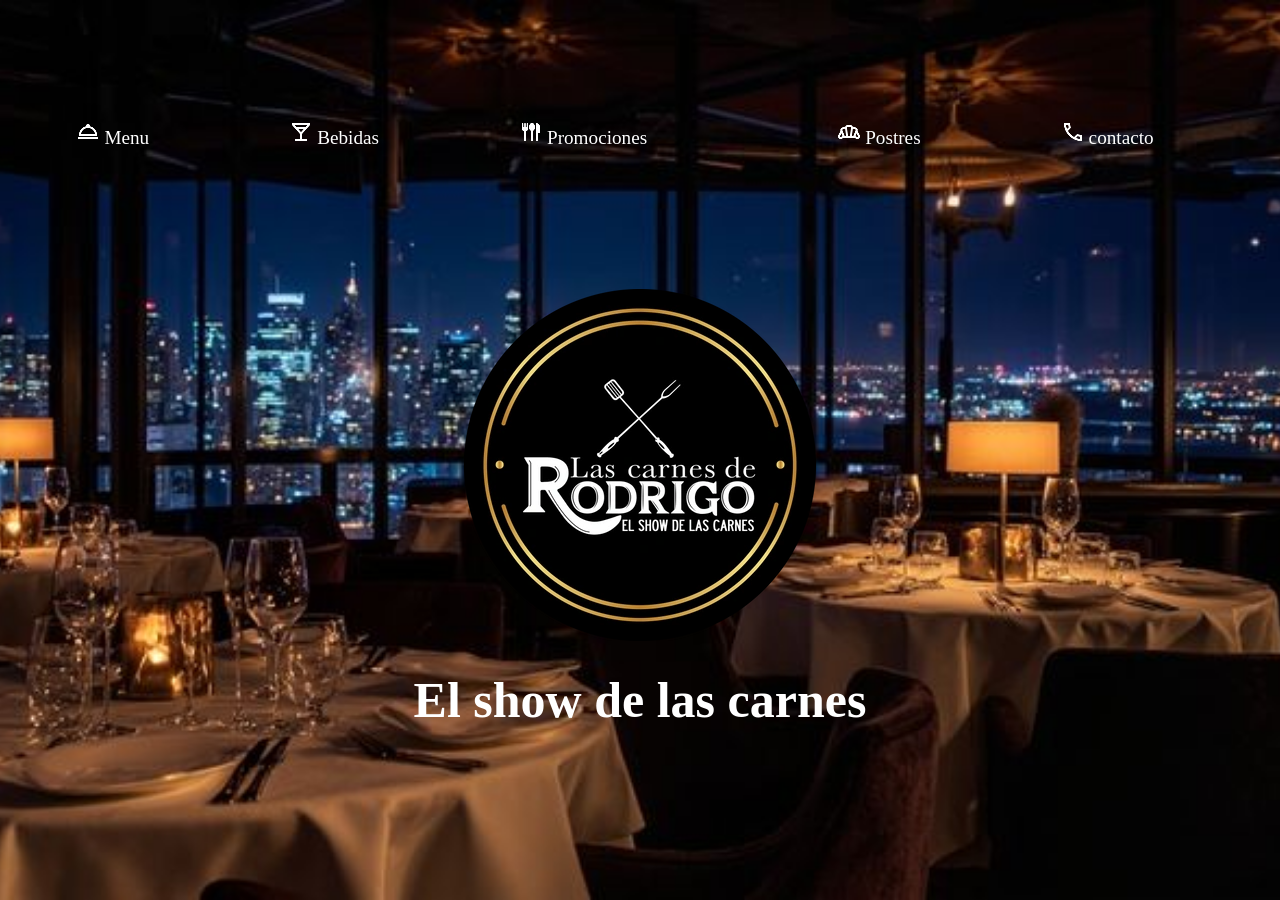
<file: index.html>
<!DOCTYPE html>
<html lang="en">

<head>
    <meta charset="UTF-8">
    <meta name="viewport" content="width=device-width, initial-scale=1.0">
    <link rel="stylesheet" href="css/estilos.css">
    <title>Document</title>
</head>

<body>
    <!-- barra nav -->
    <div class="contenedor">
        <nav class="contenedor2">
            <ul class="nav1 nav2">
                <li>
                    <img src="icon/menu2.png" alt="">
                    <a href="platillos.html">Menu</a>
                </li>
                <li>
                    <img src="icon/bebidas2.png" alt="">
                    <a href="bebidas.html">Bebidas</a>
                </li>
                <li>
                    <img src="icon/promociones2.png" alt="">
                    <a href="promociones.html">Promociones</a>
                </li>
                <div class="nav1 nav2">
                    <li>
                        <img src="icon/postres2.png" alt="">
                        <a href="postres.html"> Postres</a>
                    </li>
                    <li>
                        <img src="icon/contacto2.png" alt="">
                        <a href="contacto.html"> contacto</a>
                    </li>
                </div>
            </ul>

        </nav>
        <!-- imagen del logo -->
        <div class="conteedor-img">
            <img src="img/carne.webp" alt="">
        </div>

        <!-- titulo -->
        <div class="titulo">
            <h1>El show de las carnes</h1>
        </div>
    </div>

</body>

</html>
</file>
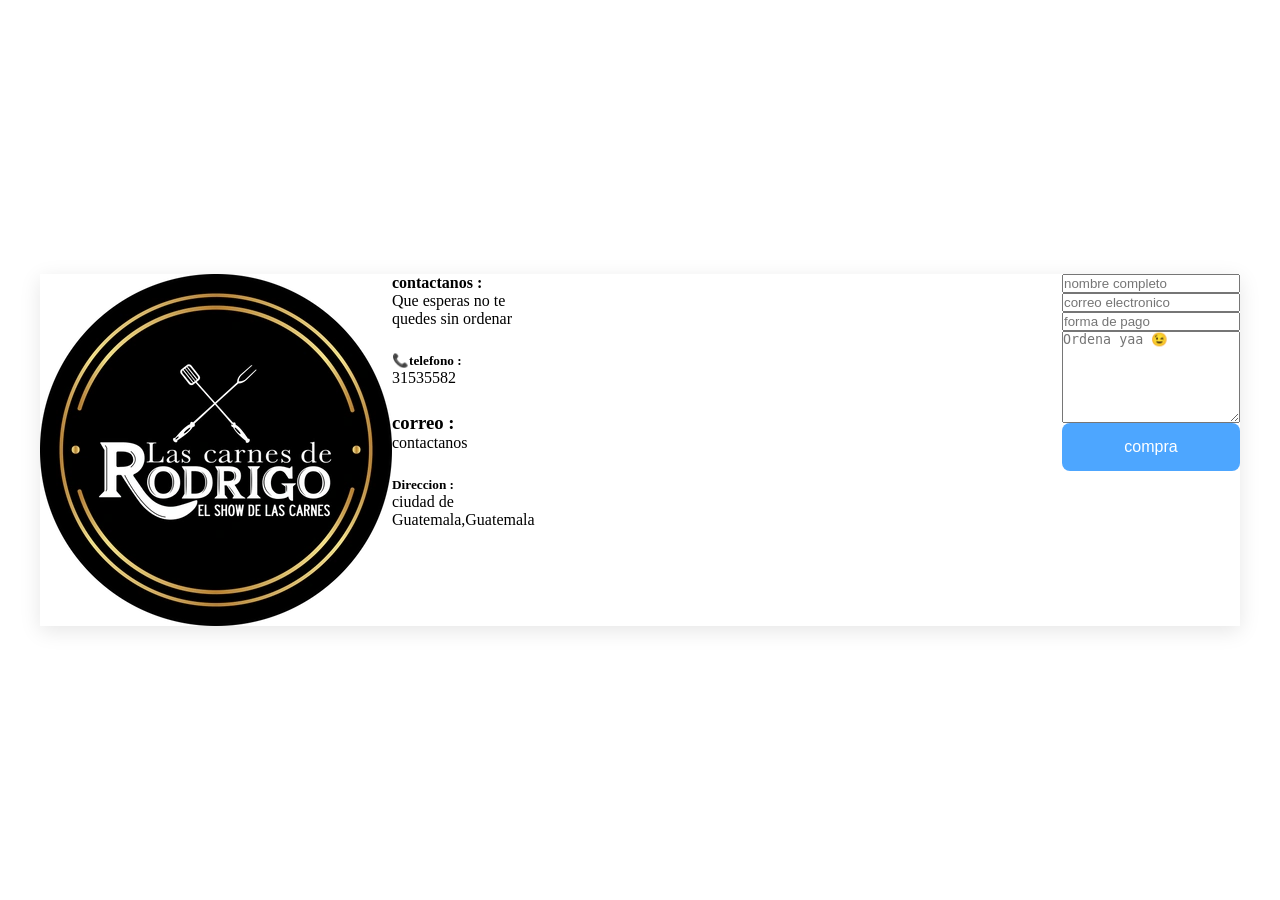
<file: contacto.html>
<!DOCTYPE html>
<html lang="en">
<head>
    <meta charset="UTF-8">
    <meta name="viewport" content="width=device-width, initial-scale=1.0">
     <link rel="stylesheet" href="css/contacto.css">
    <title>Document</title>
</head>
<body>


<section class="contacto">
    <div class="contenedor">
         <img src="/img/carne.webp" alt="">
    <div class="info-contactos">
           <h4>contactanos :</h4>
           <p> Que esperas no te quedes sin ordenar</p> 
             
              <div class="datos">
                 <h5>📞telefono :</h5>
                   <p>31535582</p>
                     </div>


                <div class="datos">
                    <h3>correo :</h3>
                      <p>contactanos</p>
                     </div>


                     <div class="datos">
                          <h5>Direccion :</h5>
                          <p>ciudad de Guatemala,Guatemala</p>
                             </div>
                        </div>

                     <div class="formulario"></div>
                       <form>
                        <input type="text"  placeholder="nombre completo"  required>
                        <input type="text"  placeholder="correo electronico" required>
                        <input type="text"  placeholder="forma de pago"  required>
                          <textarea rows="6" placeholder="Ordena yaa 😉" required></textarea>

                          <button>compra</button>
                        </form>
                     </div>

                </div>

                </section>

</body>
</html>
</file>
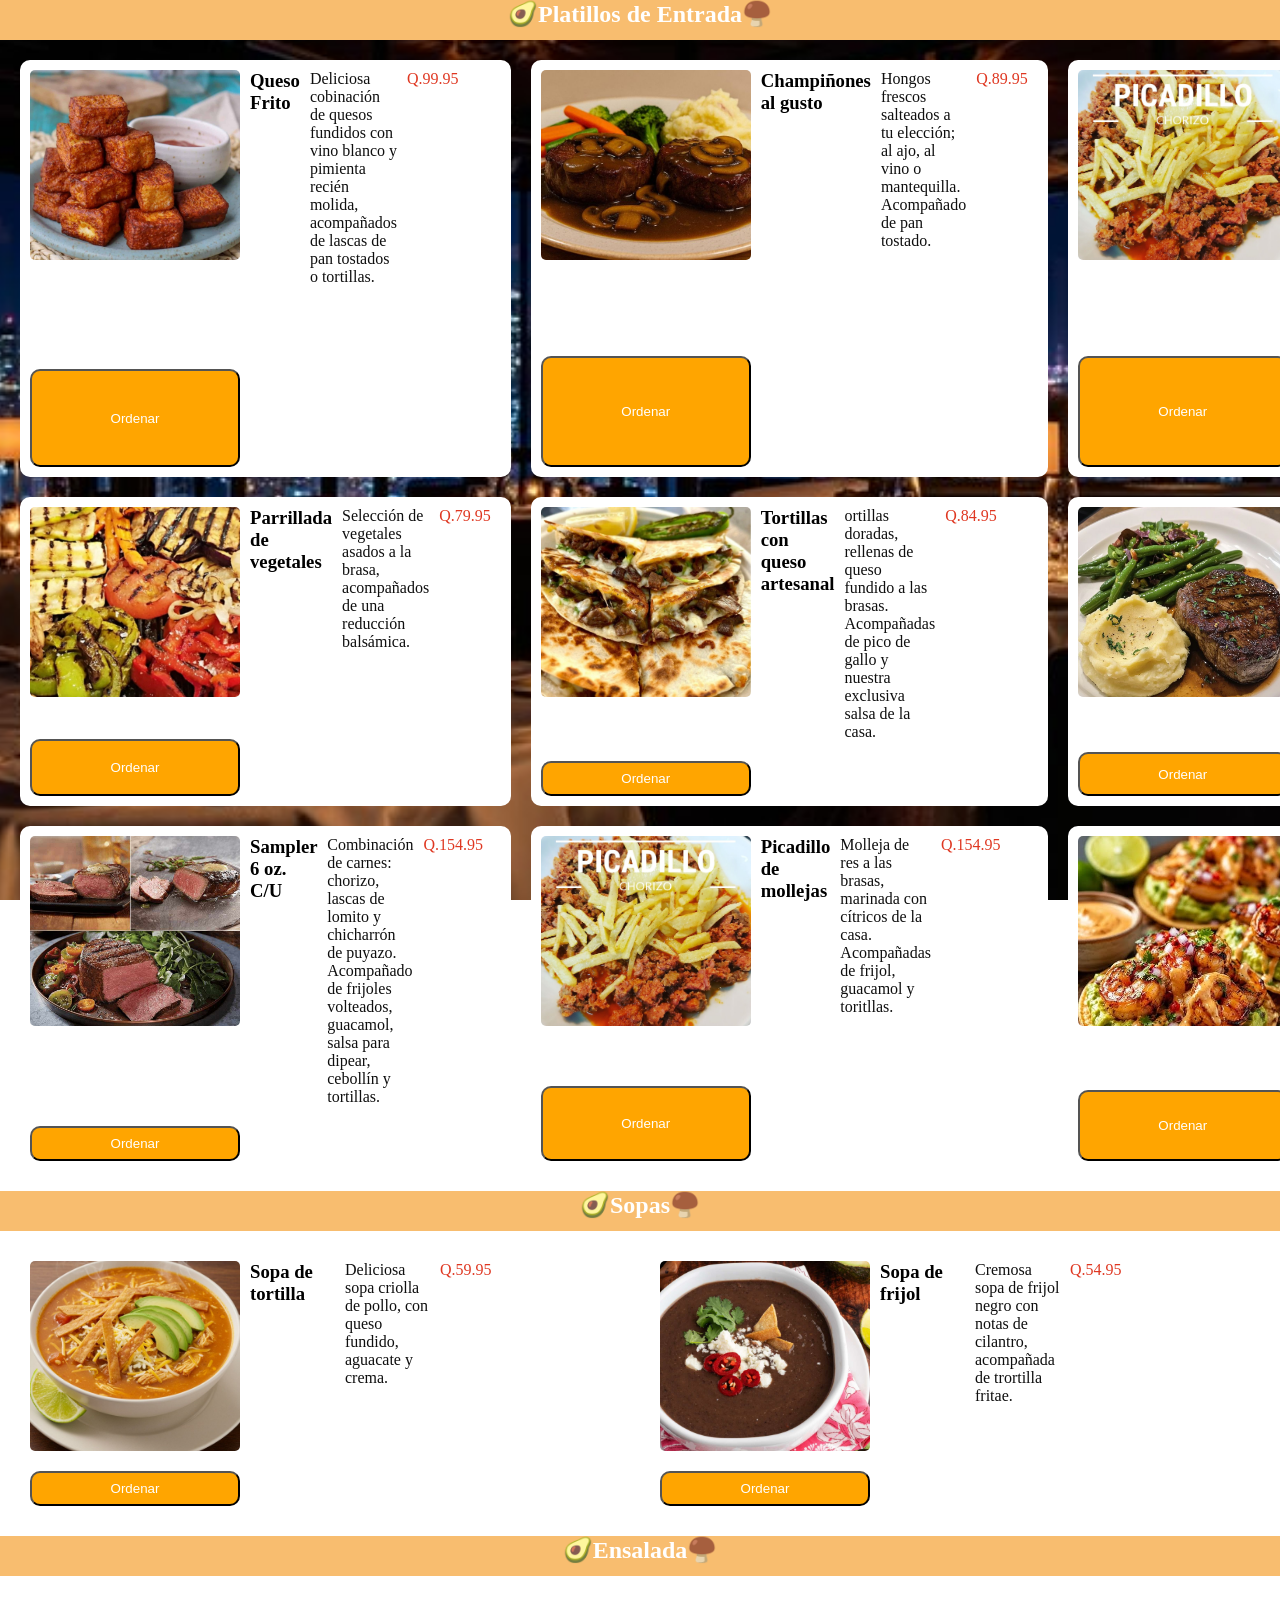
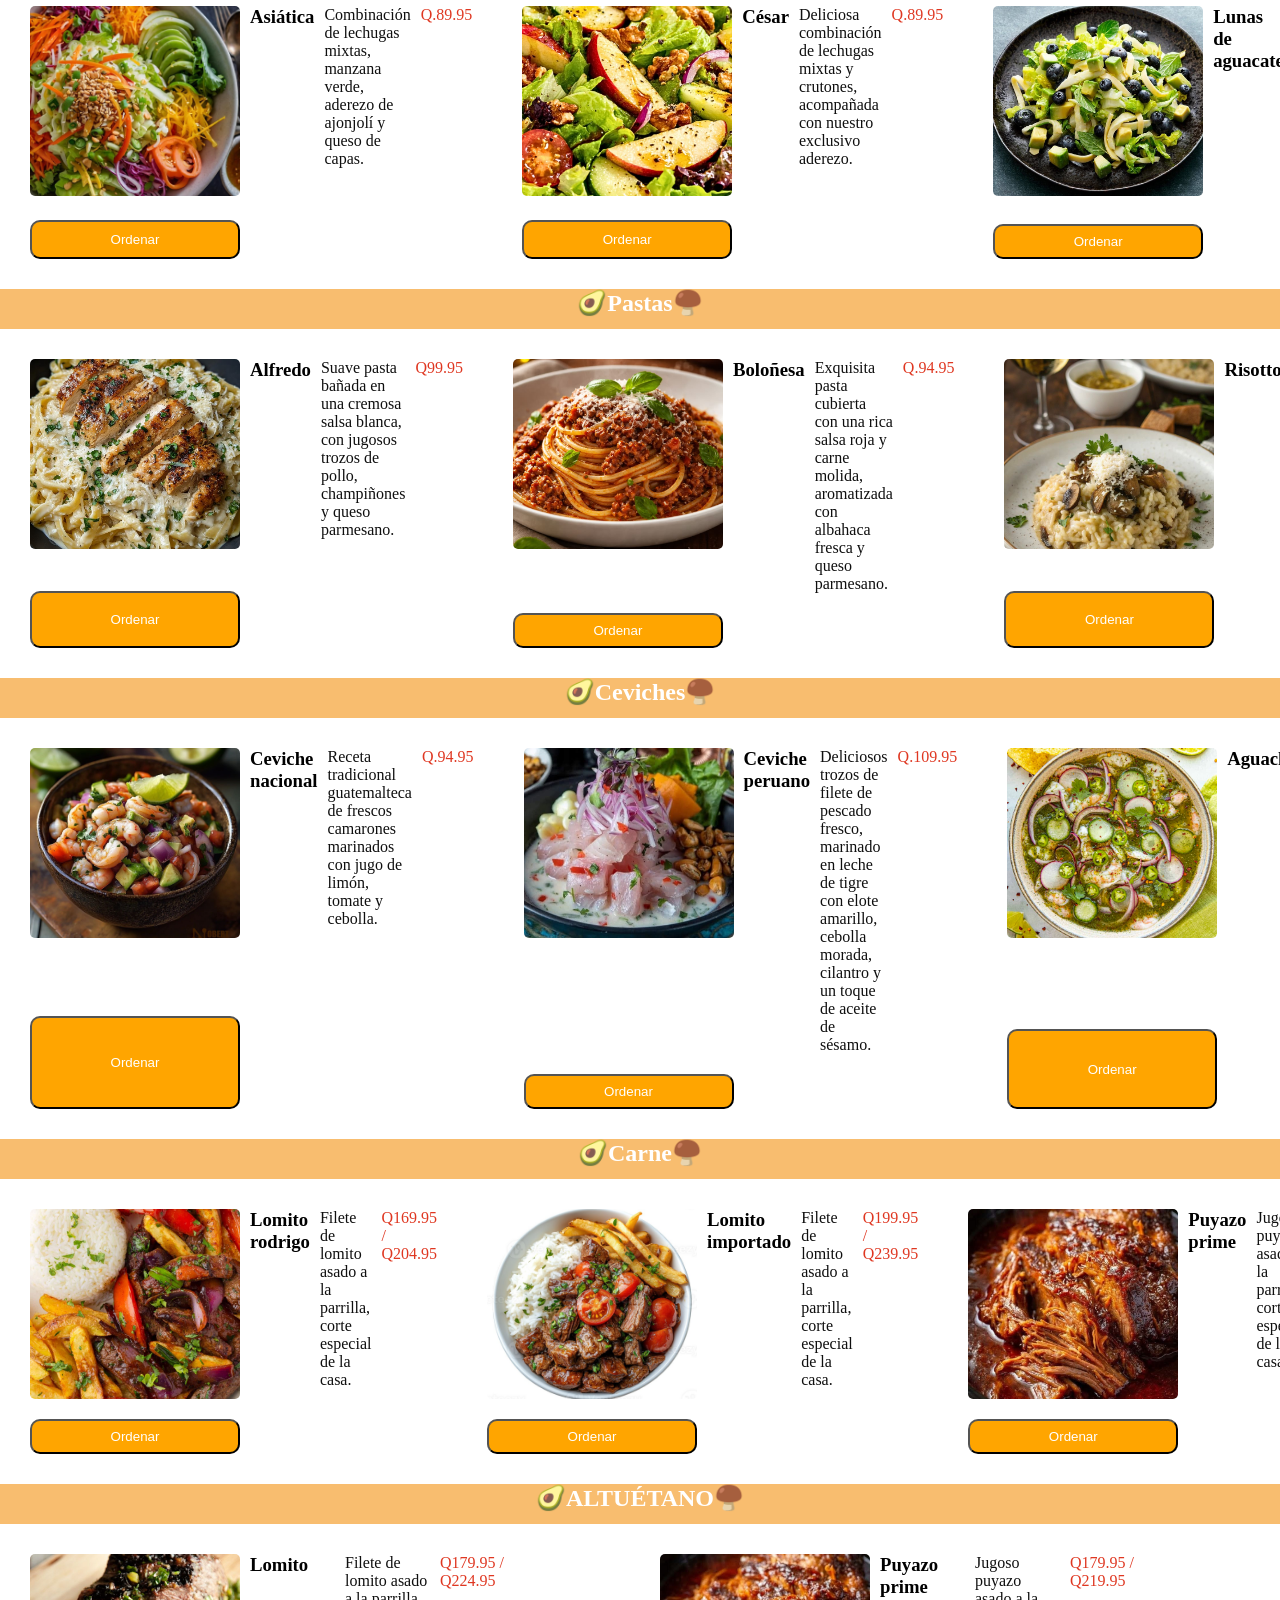
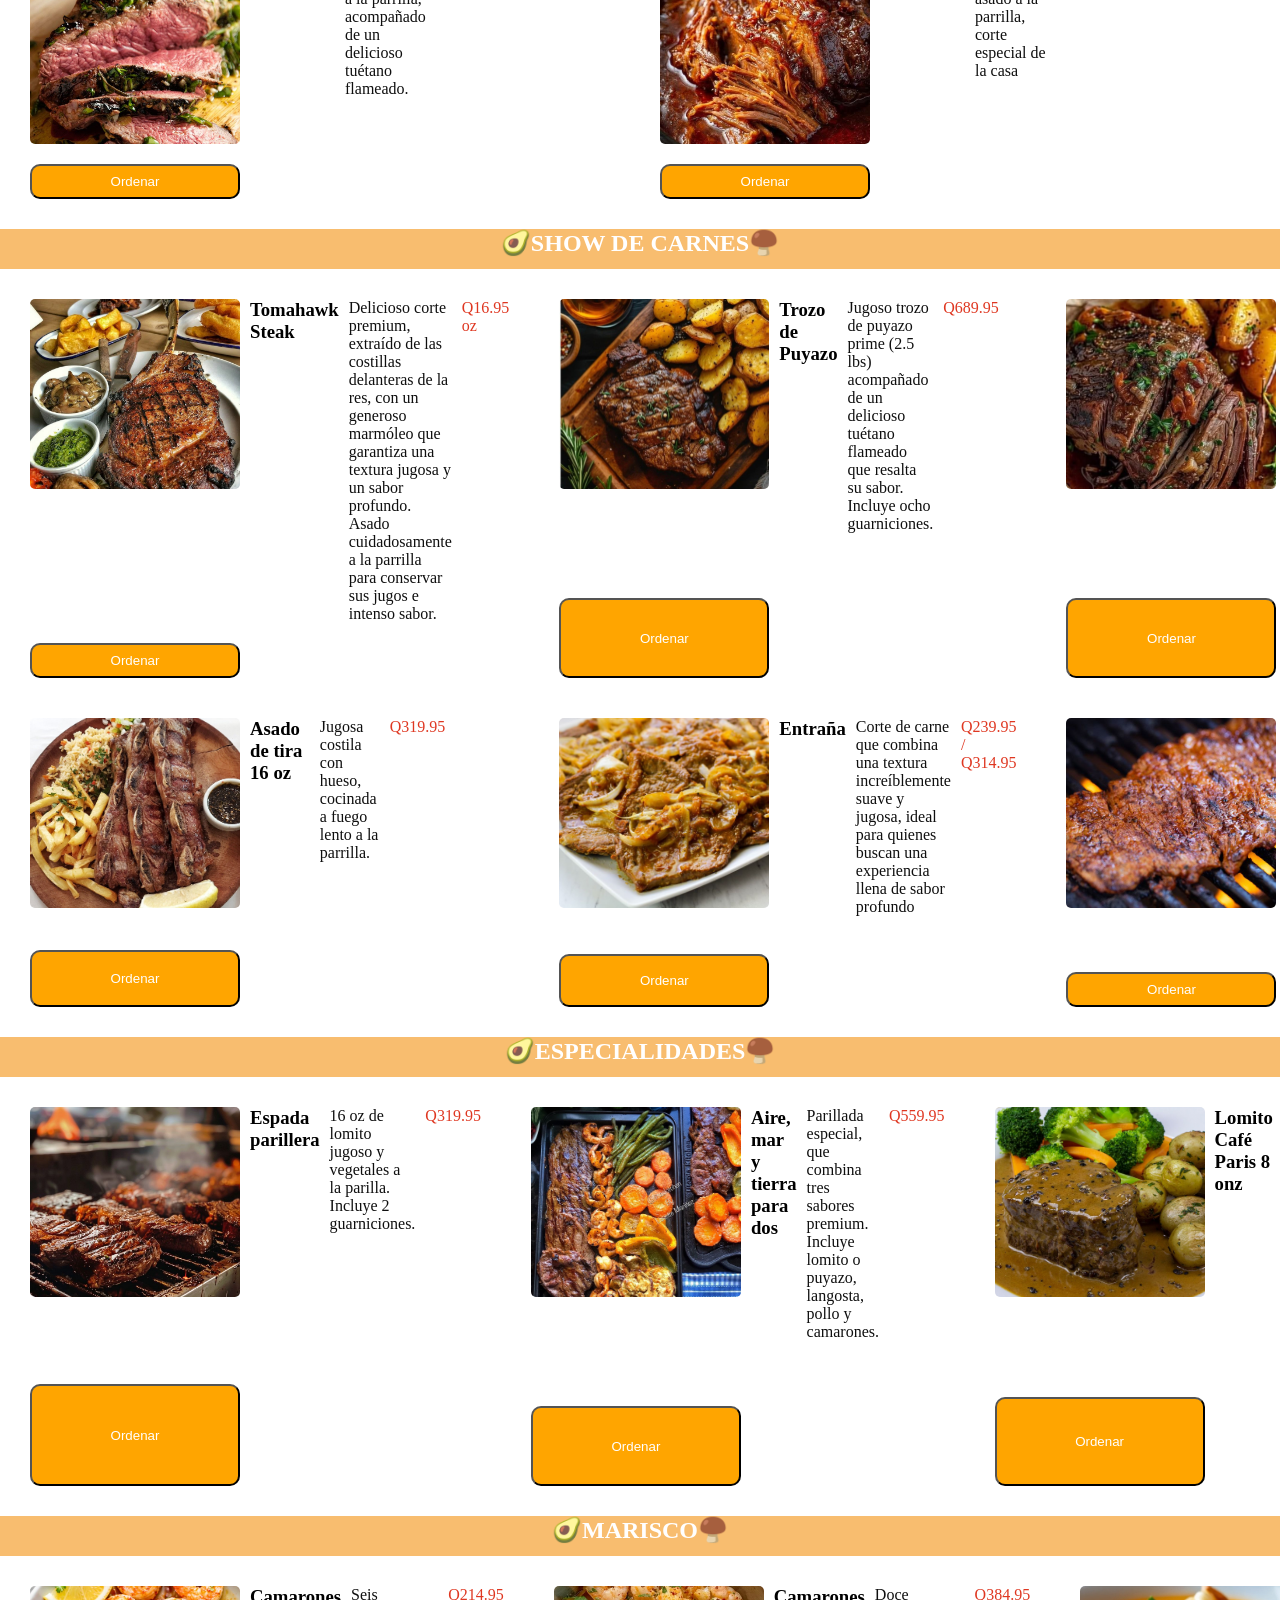
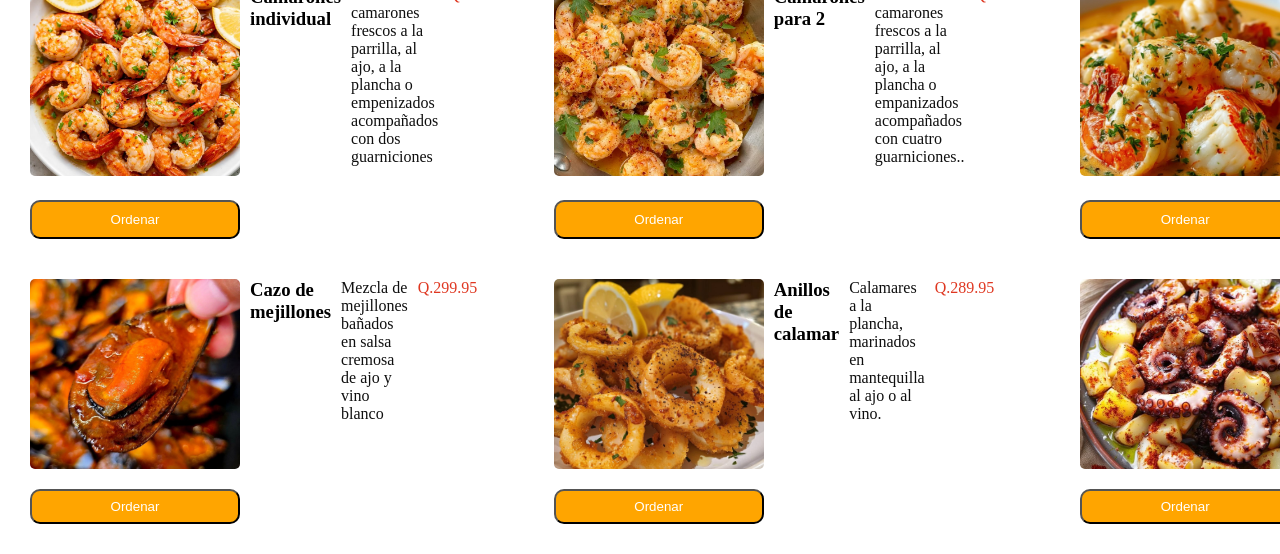
<file: platillos.html>
<!DOCTYPE html>
<html lang="en">
<head>
    <meta charset="UTF-8">
    <meta name="viewport" content="width=device-width, initial-scale=1.0">
    <link rel="stylesheet" href="css/estilos.css">
    <link rel="stylesheet" href="css/platillos.css">
    <title>Document</title>
</head>
<body>
    <h2>🥑Platillos de Entrada🍄‍🟫</h2>
    <div class="Contenedor">
        <div class="Tarjeta">
            <img src="img/Platillos/queso frito.jpg" alt="">
             <h3>Queso Frito</h3>
             <p>Deliciosa cobinación de quesos fundidos con vino blanco y pimienta recién molida, 
                acompañados de lascas de pan tostados o tortillas.</p>
              <span>Q.99.95</span>
              <br>
              <button>Ordenar</button>
         </div>
         <div class="Tarjeta">
            <img src="img/Platillos/champiñones.jpg" alt="">
             <h3>Champiñones al gusto</h3>
             <p>Hongos frescos salteados a tu elección; al ajo, al vino o mantequilla.
                Acompañado de pan tostado.</p>
              <span>Q.89.95</span>
              <br>
              <button>Ordenar</button>
         </div>
         <div class="Tarjeta">
            <img src="img/Platillos/picadillo .jpg" alt="">
             <h3>Picadillo de chorizo</h3>
             <p>Trozos de chorizo artesanal, asados a las brasas. Acompañados de frijol, guacamol y tortillas.</p>
              <span>Q.99.95</span>
              <br>
              <button>Ordenar</button>
         </div>
         <div class="Tarjeta">
            <img src="img/Platillos/lomito.jpg" alt="">
             <h3>Carpaccio de lomito</h3>
             <p>Lascas de lomito, cebolla morada, aros de puerro, alcaparras y frescos champiñones, aderezados con aceite de oliva extra virgen,
                 fresco jugo de limón y queso parmesano. Acompañado de pan tostado.</p>
              <span>Q.104.95</span>
              <br>
              <button>Ordenar</button>
         </div>
         <div class="Tarjeta">
            <img src="img/Platillos/aparrillada.jpg" alt="">
             <h3>Parrillada de vegetales</h3>
             <p>Selección de vegetales asados a la brasa, acompañados de una reducción balsámica.</p>
             <span>Q.79.95</span>
             <br>
              <button>Ordenar</button>
         </div>
         <div class="Tarjeta">
            <img src="img/Platillos/tortilla.jpg" alt="">
             <h3>Tortillas con queso artesanal</h3>
             <p>ortillas doradas, rellenas de queso fundido a las brasas. Acompañadas de pico de gallo y nuestra exclusiva salsa de la casa.</p>
              <span>Q.84.95</span>
              <br>
              <button>Ordenar</button>
         </div>
         <div class="Tarjeta">
            <img src="img/Platillos/tuatenos.jpg" alt="">
             <h3>Tuétanos de res</h3>
             <p>Nuestro platillo emblemático que resalta la intensidad y el sabor de la médula ósea de res. Servido con un show de fuego en tu mesa.</p>
              <span>Q109.95</span>
              <br>
              <button>Ordenar</button>
         </div>
        
         <div class="Tarjeta">
            <img src="img/Platillos/guacamol.jpg" alt="">
             <h3>Chicharrones de puyazo</h3>
             <p>Crujientes trozos de puyazo prime. Acompañados de frijoles volteados, guacamol, cebollín y tortillas.</p>
              <span>Q.104.95</span>
              <br>
              <button>Ordenar</button>
         </div>
         <div class="Tarjeta">
            <img src="img/Platillos/Sampler .jpg" alt="">
             <h3>Sampler 6 oz. C/U</h3>
             <p>Combinación de carnes: chorizo, lascas de lomito y chicharrón de puyazo. Acompañado de frijoles volteados, guacamol, salsa para dipear, cebollín y tortillas.</p>
              <span>Q.154.95</span>
              <br>
              <button>Ordenar</button>
         </div>
         <div class="Tarjeta">
            <img src="img/Platillos/picadillo .jpg" alt="">
             <h3>Picadillo de mollejas</h3>
             <p>Molleja de res a las brasas, marinada con cítricos de la casa. Acompañadas de frijol, guacamol y toritllas.</p>
              <span>Q.154.95</span>
              <br>
              <button>Ordenar</button>
         </div>
         <div class="Tarjeta">
            <img src="img/Platillos/tostadas.jpg" alt="">
             <h3>Tostadas de camarón</h3>
             <p>Camarones al limón con cebolla morada, montados sobre una tortilla de máiz untada con guacamol.</p>
             <span>Q.89.95</span>
             <br>
              <button>Ordenar</button>
         </div>
    </div>
    <h2>🥑Sopas🍄‍🟫</h2>
    <div class="Contenedor-sopa">
        <div class="Tarjeta">
            <img src="img/Platillos/sopa de tortillaa.jpg" alt="">
             <h3>Sopa de tortilla</h3>
             <p>Deliciosa sopa criolla de pollo, con queso fundido, aguacate y crema.</p>
             <span>Q.59.95</span>
             <br>
              <button>Ordenar</button>
         </div>
         <div class="Tarjeta">
            <img src="img/Platillos/sopa de frijol.jpg" alt="">
             <h3>Sopa de frijol</h3>
             <p>Cremosa sopa de frijol negro con notas de cilantro, acompañada de trortilla fritae.</p>
             <span>Q.54.95</span>
             <br>
              <button>Ordenar</button>
         </div>
         </div>
         <h2>🥑Ensalada🍄‍🟫</h2>
    <div class="Contenedor-Ensalada">
         <div class="Tarjeta">
            <img src="img/Platillos/Asiáticajpg.jpg" alt="">
             <h3>Asiática</h3>
             <p>Combinación de lechugas mixtas, manzana verde, aderezo de ajonjolí y queso de capas.</p>
             <span>Q.89.95</span>
             <br>
              <button>Ordenar</button>
         </div>
         <div class="Tarjeta">
            <img src="img/Platillos/cesar.jpg" alt="">
             <h3>César</h3>
             <p>Deliciosa combinación de lechugas mixtas y crutones, acompañada con nuestro exclusivo aderezo.</p>
             <span>Q.89.95</span>
             <br>
              <button>Ordenar</button>
         </div>
         <div class="Tarjeta">
            <img src="img/Platillos/aguacate.jpg" alt="">
             <h3>Lunas de aguacate</h3>
             <p>Lunas de aguacate con cebolla en juilana y lechuga. Aderezo a tu elección.</p>
             <span>Q.89.95</span>
             <br>
              <button>Ordenar</button>
         </div>
    </div>
    <h2>🥑Pastas🍄‍🟫</h2>
    <div class="Contenedor-Pastas">
        <div class="Tarjeta">
            <img src="img/Platillos/Alfredo.jpg" alt="">
             <h3>Alfredo</h3>
             <p>Suave pasta bañada en una cremosa salsa blanca, con jugosos trozos de pollo, champiñones y queso parmesano.</p>
             <span>Q99.95</span>
             <br>
              <button>Ordenar</button>
         </div>
         <div class="Tarjeta">
            <img src="img/Platillos/Boloñesa.jpg" alt="">
             <h3>Boloñesa</h3>
             <p>Exquisita pasta cubierta con una rica salsa roja y carne molida, aromatizada con albahaca fresca y queso parmesano.</p>
             <span>Q.94.95</span>
             <br>
              <button>Ordenar</button>
         </div>
             <div class="Tarjeta">
            <img src="img/Platillos/Risotto.jpg" alt="">
             <h3>Risotto</h3>
             <p>Cremoso de textura sedosa, acompañado de delicadas lascas de lomito o puyazo.</p>
             <span>Q.99.95</span>
             <br>
              <button>Ordenar</button>
         </div>
            <div class="Tarjeta">
            <img src="img/Platillos/pasta de camarones.jpg" alt="">
             <h3>Fruti di mari Alfredo</h3>
             <p>Exquisitos mariscos frescos con una reducción de vino blanco y una salsa cremosa acompañados con una lluvia de queso parmesano</p>
             <span>Q.149.95</span>
             <br>
              <button>Ordenar</button>
         </div>
    </div>
    <h2>🥑Ceviches🍄‍🟫</h2>
    <div class="Contenedor-Ceviche">
        <div class="Tarjeta">
            <img src="img/Platillos/Ceviche nacional.jpg" alt="">
             <h3>Ceviche nacional</h3>
             <p>Receta tradicional guatemalteca de frescos camarones marinados con jugo de limón, tomate y cebolla.</p>
             <span>Q.94.95</span>
             <br>
              <button>Ordenar</button>
         </div>
         <div class="Tarjeta">
            <img src="img/Platillos/Ceviche peruano.jpg" alt="">
             <h3>Ceviche peruano </h3>
             <p>Deliciosos trozos de filete de pescado fresco, marinado en leche de tigre con elote amarillo, cebolla morada, cilantro y un toque de aceite de sésamo.</p>
             <span>Q.109.95</span>
             <br>
              <button>Ordenar</button>
         </div>
         <div class="Tarjeta">
            <img src="img/Platillos/Aguachile.jpg" alt="">
             <h3>Aguachile</h3>
             <p>Deliciosos camarones, con pepino y cebolla morada, bañados en una salsa verde de jalapeños y cilantro, estilo mexicano.</p>
             <span>Q.99.95</span>
             <br>
              <button>Ordenar</button>
         </div>
    </div>
     <h2>🥑Carne🍄‍🟫</h2>
    <div class="Contenedor-Ceviche">
         <div class="Tarjeta">
            <img src="img/Platillos/Lomito rodrigo.jpg" alt="">
             <h3>Lomito rodrigo</h3>
             <p>Filete de lomito asado a la parrilla, corte especial de la casa.</p>
             <span>Q169.95 / Q204.95</span>
             <br>
              <button>Ordenar</button>
         </div>
         <div class="Tarjeta">
            <img src="img/Platillos/Lomito importado.jpg" alt="">
             <h3>Lomito importado</h3>
             <p>Filete de lomito asado a la parrilla, corte especial de la casa.</p>
             <span>Q199.95 / Q239.95</span>
             <br>
              <button>Ordenar</button>
         </div>
         <div class="Tarjeta">
            <img src="img/Platillos/Puyazo prime.jpg" alt="">
             <h3>Puyazo prime</h3>
             <p>Jugoso puyazo asado a la parrilla, corte especial de la casa</p>
             <span>Q179.95 / Q219.95</span>
             <br>
              <button>Ordenar</button>
         </div>   
    </div>
         <h2>🥑ALTUÉTANO🍄‍🟫</h2>
        <div class="Contenedor-Altuetamo">
            <div class="Tarjeta">
            <img src="img/Platillos/lomito.2jpg.jpg" alt="">
             <h3>Lomito</h3>
             <p>Filete de lomito asado a la parrilla, acompañado de un delicioso tuétano flameado.</p>
             <span>Q179.95 / Q224.95</span>
             <br>
              <button>Ordenar</button>
         </div>   
        <div class="Tarjeta">
            <img src="img/Platillos/Puyazo prime.jpg" alt="">
             <h3>Puyazo prime</h3>
             <p>Jugoso puyazo asado a la parrilla, corte especial de la casa</p>
             <span>Q179.95 / Q219.95</span>
             <br>
              <button>Ordenar</button>
         </div>  
        </div> 
         <h2>🥑SHOW DE CARNES🍄‍🟫</h2>
         <div class="Contenedor-show">
            <div class="Tarjeta">
            <img src="img/Platillos/Tomahawk Steak.jpg" alt="">
             <h3>Tomahawk Steak</h3>
             <p>Delicioso corte premium, extraído de las costillas delanteras de la res, 
                con un generoso marmóleo que garantiza una textura jugosa y un sabor profundo. Asado cuidadosamente a la parrilla para conservar sus jugos e intenso sabor.</p>
             <span>Q16.95 oz</span>
             <br>
              <button>Ordenar</button>
         </div>  
              <div class="Tarjeta">
            <img src="img/Platillos/Trozo de Puyazo.jpg" alt="">
             <h3>Trozo de Puyazo</h3>
             <p>Jugoso trozo de puyazo prime (2.5 lbs) acompañado de un
                 delicioso tuétano flameado que resalta su sabor. Incluye ocho guarniciones.</p>
             <span>Q689.95</span>
             <br>
              <button>Ordenar</button>
         </div>  
            <div class="Tarjeta">
            <img src="img/Platillos/Grand Chief2.jpg" alt="">
             <h3>Grand Chief</h3>
             <p>Jugoso trozo de puyazo prime (2.5 lbs) acompañado de 
                un delicioso tuétano flameado que resalta su sabor. Incluye ocho guarniciones.</p>
             <span>Q659.95</span>
             <br>
              <button>Ordenar</button>
         </div>  
          <div class="Tarjeta">
            <img src="img/Platillos/Ribeye 16 oz.jpg" alt="">
             <h3>Ribeye 16 oz</h3>
             <p>El rey de los cortes; con un intrincado marmóleo que le otorga una
                 jugosidad incomparable y un sabor profundo. Incluye 2 guarniciones</p>
             <span>Q389.95</span>
             </span>
             <br>
              <button>Ordenar</button>
         </div>  
          <div class="Tarjeta">
            <img src="img/Platillos/Asado de tira 16 oz.jpg" alt="">
             <h3>Asado de tira 16 oz</h3>
             <p>Jugosa costila con hueso, cocinada a fuego lento a la parrilla.</p>
             <span>Q319.95</span>
             <br>
              <button>Ordenar</button>
         </div>  
          <div class="Tarjeta">
            <img src="img/Platillos/entreña2.jpg" alt="">
             <h3>Entraña</h3>
             <p>Corte de carne que combina una textura increíblemente suave y jugosa,
                 ideal para quienes buscan una experiencia llena de sabor profundo</p>
             <span>Q239.95 / Q314.95</span>
             <br>
              <button>Ordenar</button>
         </div>  
         <div class="Tarjeta">
            <img src="img/Platillos/Arrachera 12 oz.jpg" alt="">
             <h3>Arrachera 12 oz</h3>
             <p>Exquisito corte marinado y asado en su punto perfecto, 
                tierno, jugoso y lleno de sabor acompañado de dos guarniciones.</p>
             <span>Q.299.95</span>
             <br>
              <button>Ordenar</button>
         </div>  
     </div>  
     <h2>🥑ESPECIALIDADES🍄‍🟫</h2>
         <div class="Contenedor-ESPECIALIDADES">
            <div class="Tarjeta">
            <img src="img/Platillos/Espada parillera.jpg" alt="">
             <h3>Espada parillera</h3>
             <p>16 oz de lomito jugoso y vegetales a la parilla. Incluye 2 guarniciones.</p>
             <span>Q319.95</span>
             <br>
              <button>Ordenar</button>
         </div>  
         <div class="Tarjeta">
            <img src="img/Platillos/Aire, mar y tierra para dos.jpg" alt="">
             <h3>Aire, mar y tierra para dos</h3>
             <p>Parillada especial, que combina tres sabores premium.
                 Incluye lomito o puyazo, langosta, pollo y camarones.</p>
             <span>Q559.95</span>
             <br>
              <button>Ordenar</button>
         </div>  
         <div class="Tarjeta">
            <img src="img/Platillos/Lomito Café Paris 8 onz.jpg" alt="">
             <h3>Lomito Café Paris 8 onz</h3>
             <p>Filete de lomito, bañado en una salsa exclusiva hecha
                 con hierbas finas y especias seleccionadas que realzan su sabor único.</p>
             <span>Q204.95</span>
             <br>
              <button>Ordenar</button>
         </div>  
         <div class="Tarjeta">
            <img src="img/Platillos/Parrillada Tecpaneca.jpg" alt="">
             <h3>Parrillada Tecpaneca</h3>
             <p>Parrillada que festeja nuestras raíces con 8 onzas de puyazo, 8 onzas de lomito, 8 onzas
                 de adobado y 6 onzas de pollo. acompañados con frijol, guacamol, cebollitas y queso tecpaneco.</p>
             <span>Q369.95</span>
             <br>
              <button>Ordenar</button>
         </div> 
        </div> 
         <h2>🥑MARISCO🍄‍🟫</h2>
         <div class="Contenedor-MARISCO">
         <div class="Tarjeta">
            <img src="img/Platillos/Camarones individual.jpg" alt="">
             <h3>Camarones individual</h3>
             <p>Seis camarones frescos a la parrilla, al ajo,
                 a la plancha o empenizados acompañados con dos guarniciones</p>
             <span>Q214.95</span>
             <br>
              <button>Ordenar</button>
         </div>  
         <div class="Tarjeta">
            <img src="img/Platillos/Camarones para 2.jpg" alt="">
             <h3>Camarones para 2</h3>
             <p>Doce camarones frescos a la parrilla, al ajo,
                 a la plancha o empanizados acompañados con cuatro guarniciones..</p>
             <span>Q384.95</span>
             <br>
              <button>Ordenar</button>
         </div>  
         <div class="Tarjeta">
            <img src="img/Platillos/Róbalo.jpg" alt="">
             <h3>Róbalo</h3>
             <p>Filete fresco 10 oz. A la parrilla, al ajo o a la plancha. Acompañado con dos guarniciones.</p>
             <span>Q199.95</span>
             <br>
              <button>Ordenar</button>
         </div>  
         <div class="Tarjeta">
            <img src="img/Platillos/Mejillones al gusto.jpg" alt="">
             <h3>Mejillones al gusto</h3>
             <p>Frescos mejillones salteados a la plancha, 
                marinados al gusto con mantequilla, ajo o vino. Acompañados con pan tostado.</p>
             <span>Q184.95</span>
             <br>
              <button>Ordenar</button>
         </div>  
         <div class="Tarjeta">
            <img src="img/Platillos/Cazo de mejillones.jpg" alt="">
             <h3>Cazo de mejillones</h3>
             <p>Mezcla de mejillones bañados en salsa cremosa de ajo y vino blanco</p>
             <span>Q.299.95</span>
             <br>
              <button>Ordenar</button>
         </div>  
         <div class="Tarjeta">
            <img src="img/Platillos/Anillos de calamar.jpg" alt="">
             <h3>Anillos de calamar</h3>
             <p>Calamares a la plancha, marinados en mantequilla al ajo o al vino.</p>
             <span>Q.289.95</span>
             <br>
              <button>Ordenar</button>
         </div>  
         <div class="Tarjeta">
            <img src="img/Platillos/Pilpo.jpg" alt="">
             <h3>Pulpo 10 oz.</h3>
             <p>Pulpo fresco marinado al gusto con ajo, a la parrilla o ala plancha. Acompañado con dos guarniciones.</p>
             <span>Q.269.95</span>
             <br>
              <button>Ordenar</button>
         </div>  
         <div class="Tarjeta">
            <img src="img/Platillos/Parrillada de mariscos.jpg" alt="">
             <h3>Parrillada de mariscos</h3>
             <p>Langosta, mejillones, camarones, pulpo y pesca del día.</p>
             <span>Q534.95 / Q929.95</span>
             <br>
              <button>Ordenar</button>
         </div>  
    </div>  




    
</body>
</html>
</file>
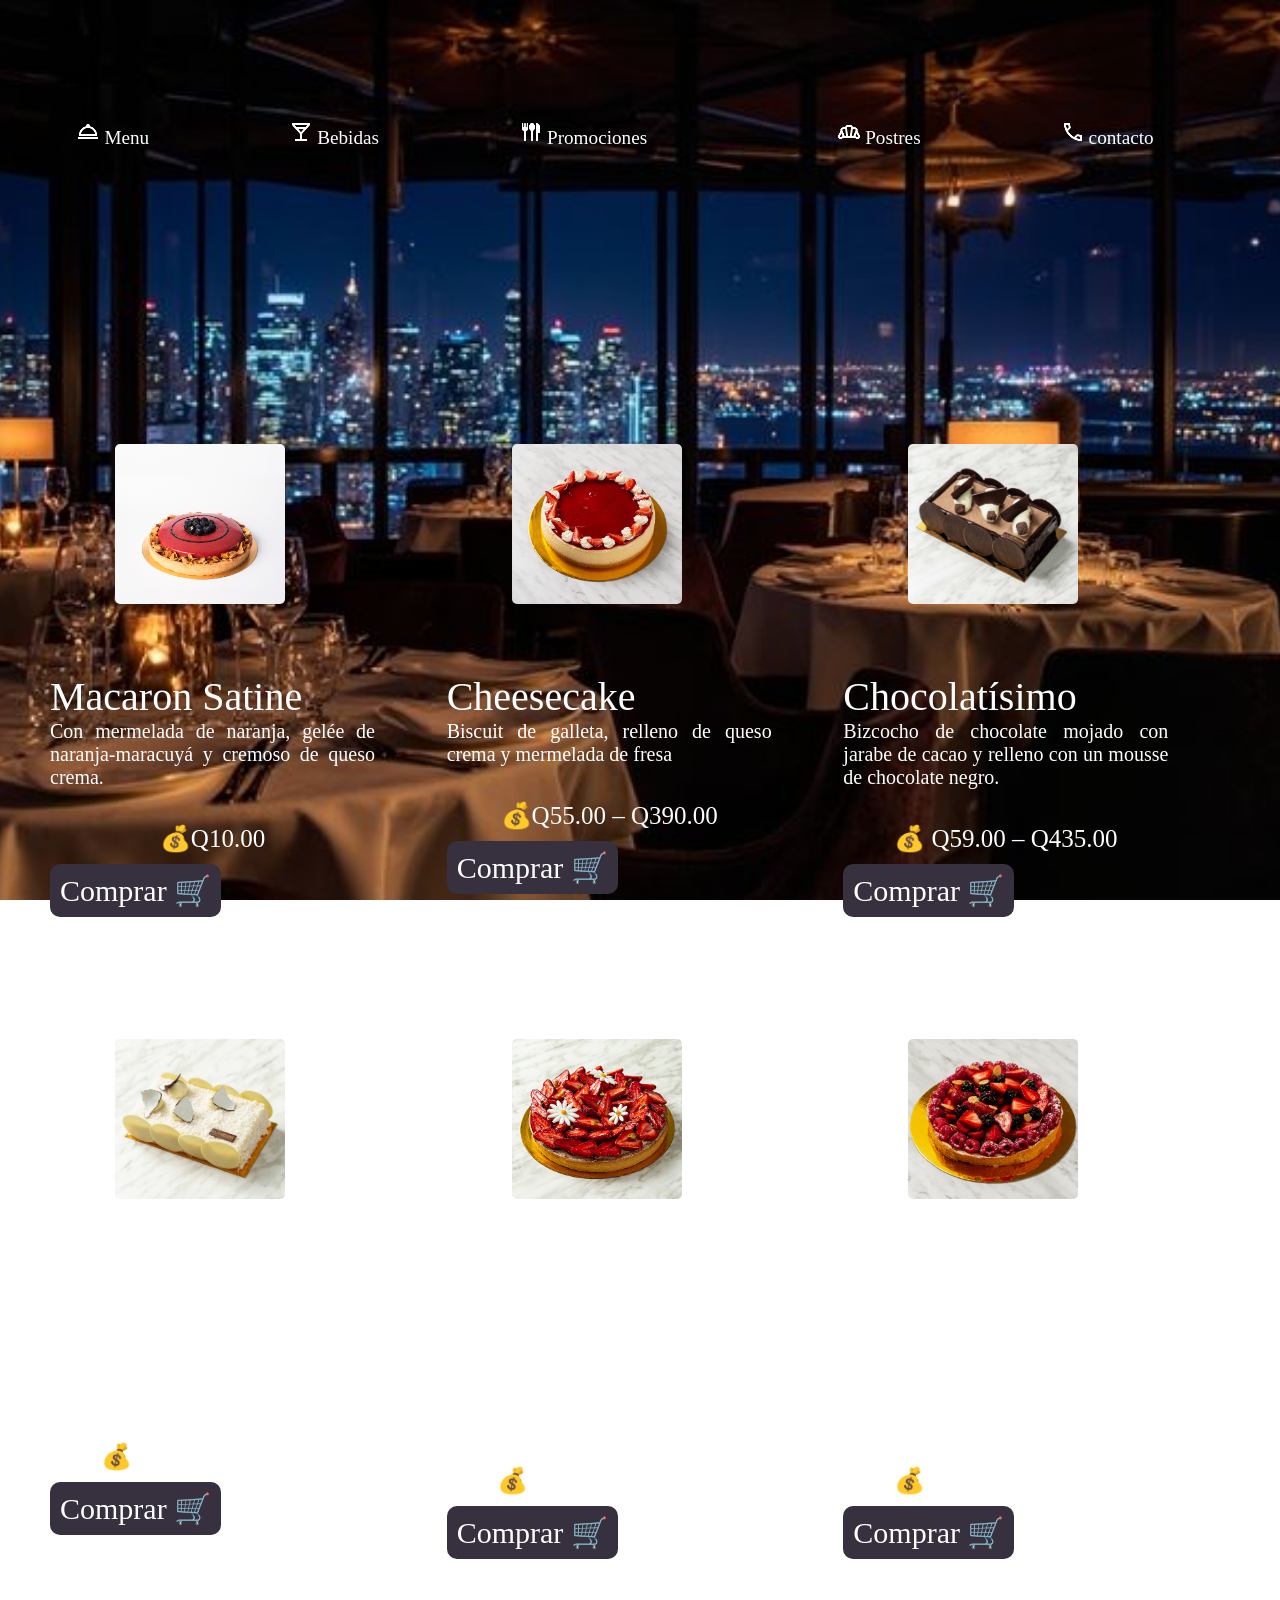
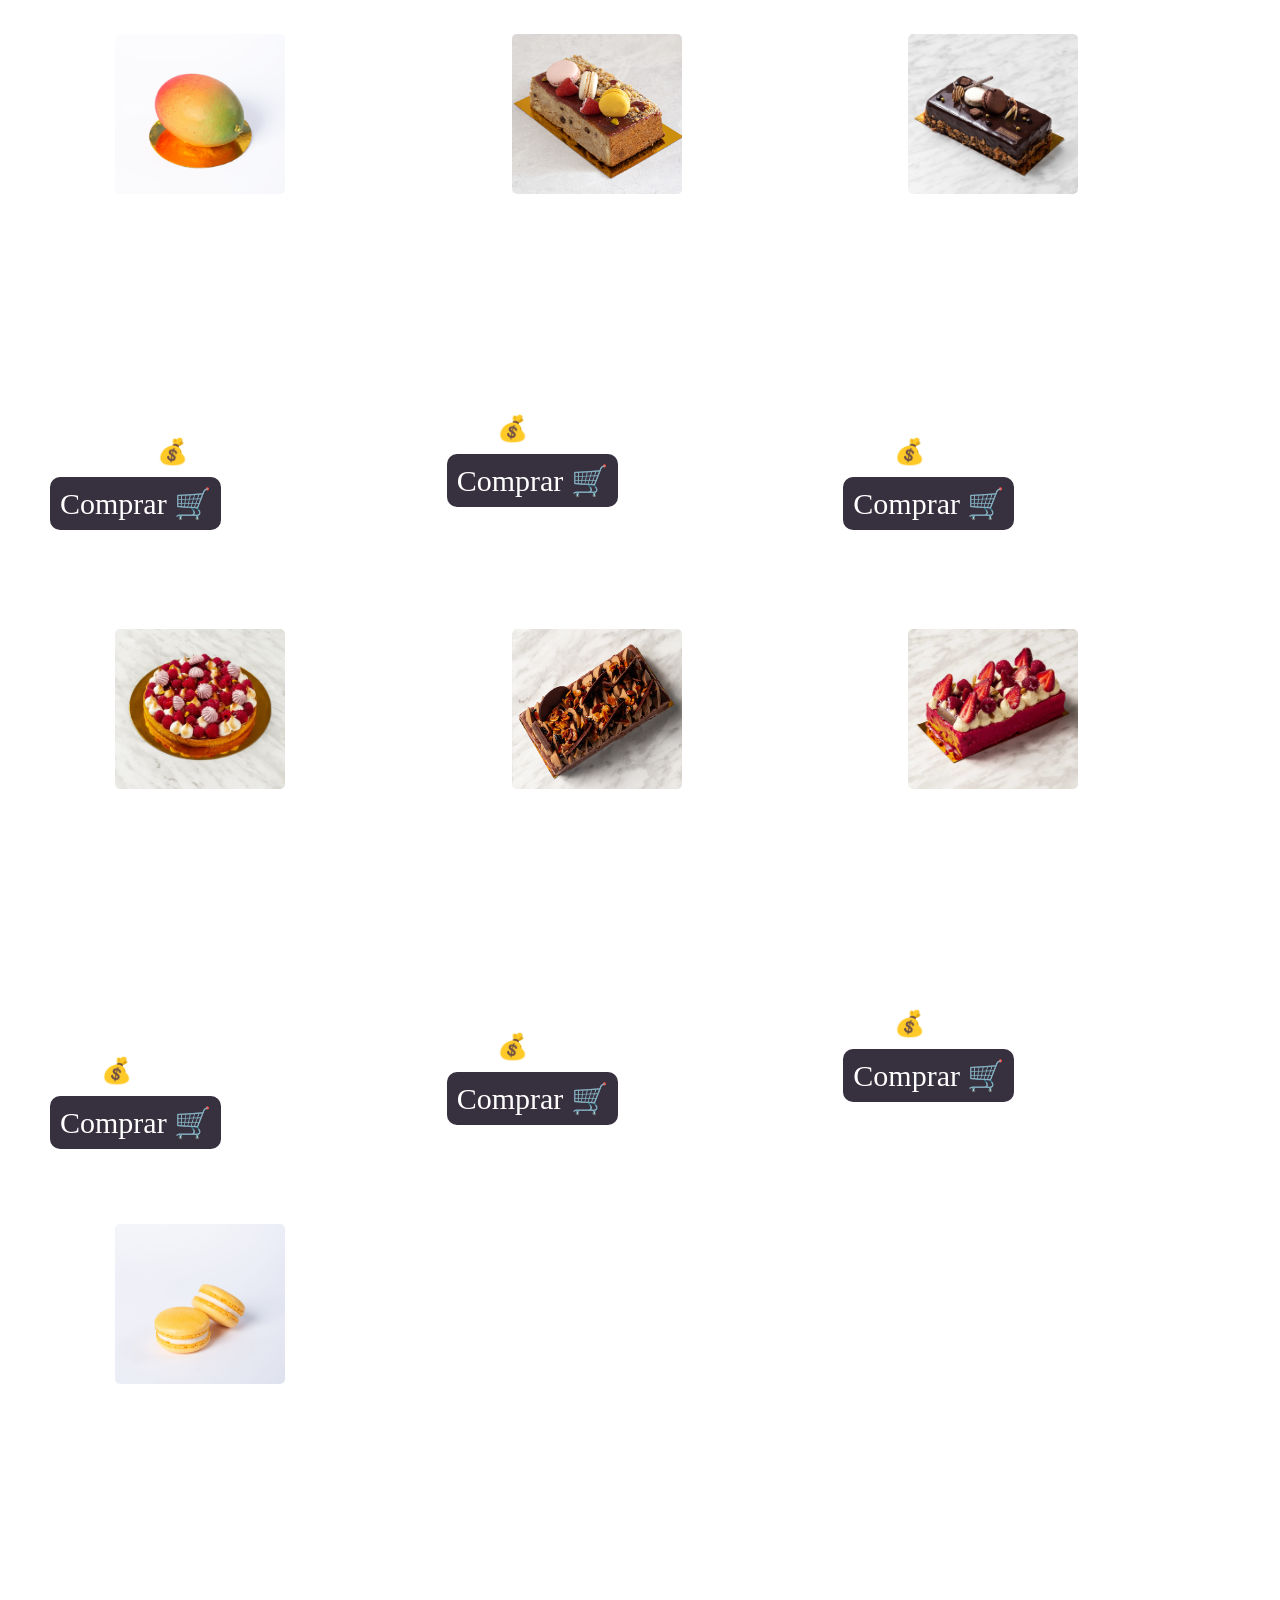
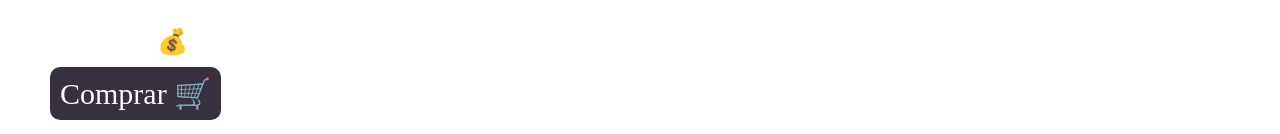
<file: postres.html>
<!DOCTYPE html>
<html lang="en">

<head>
    <meta charset="UTF-8">
    <meta name="viewport" content="width=device-width, initial-scale=1.0">
    <link rel="stylesheet" href="css/estilos.css">
    <link rel="stylesheet" href="css/postres.css">
    <title>Document</title>
</head>

<body>
        <!-- barra nav -->
    <div class="contenedor">
        <nav class="contenedor2">
            <ul class="nav1 nav2">
                <li>
                    <img src="icon/menu2.png" alt="">
                    <a href="platillos.html">Menu</a>
                </li>
                <li>
                    <img src="icon/bebidas2.png" alt="">
                    <a href="bebidas.html">Bebidas</a>
                </li>
                <li>
                    <img src="icon/promociones2.png" alt="">
                    <a href="promociones.html">Promociones</a>
                </li>
                <div class="nav1 nav2">
                    <li>
                        <img src="icon/postres2.png" alt="">
                        <a href="postres.html"> Postres</a>
                    </li>
                    <li>
                        <img src="icon/contacto2.png" alt="">
                        <a href="contacto.html"> contacto</a>
                    </li>
                </div>
            </ul>


        <!-- postres -->
        <div class="contenedor-postres">

            <div class="postres">
                <div class="imagen">
                    <img src="img/postres/arandano.png" alt="">
                </div>
                <div class="informacion">
                    <h7>Macaron Satine</h7>
                    .
                    <p>Con mermelada de naranja, gelée de naranja-maracuyá y cremoso de queso crema.</p>
                    <ul>
                        <li> 💰Q10.00</li>
                    </ul>
                    <div class="boton"> <a href="contacto.html">Comprar 🛒</a></div>
                </div>
            </div>

            <div class="postres">
                <div class="imagen">
                    <img src="img/postres/cheesrcake.png" alt="">
                </div>
                <div class="informacion">
                    <h7>Cheesecake</h7>

                    <p>Biscuit de galleta, relleno de queso crema y mermelada de fresa</p>
                    <ul>
                        <li> 💰Q55.00 – Q390.00</li>
                    </ul>
                    <div class="boton"> <a href="contacto.html">Comprar 🛒</a></div>
                </div>
            </div>

            <div class="postres">
                <div class="imagen">
                    <img src="img/postres/chocolatisimo.jpg" alt="">
                </div>
                <div class="informacion">
                    <h7>Chocolatísimo</h7>

                    <p>Bizcocho de chocolate mojado con jarabe de cacao y relleno con un mousse de chocolate negro.</p>
                    <ul>
                        <li>💰 Q59.00 – Q435.00</li>
                    </ul>
                    <div class="boton"> <a href="contacto.html">Comprar 🛒</a></div>
                </div>
            </div>

            <div class="postres">
                <div class="imagen">
                    <img src="img/postres/exotic.jpg" alt="">
                </div>
                <div class="informacion">
                    <h7>Exotic</h7>

                    <p>Bizcocho de coco, cremoso de piña, banano y maracuyá, coulis de maracuyá, mousse de coco decorado
                        con coco rallado.</p>
                    <ul>
                        <li>💰 Q55.00 – Q390.00</li>
                    </ul>
                    <div class="boton"> <a href="contacto.html">Comprar 🛒</a></div>
                </div>
            </div>

            <div class="postres">
                <div class="imagen">
                    <img src="img/postres/fresas.jpg" alt="">
                </div>
                <div class="informacion">
                    <h7>Pie de Fresa Vainilla</h7>

                    <p>Base sablée, con crema liviana de vainilla, decorado con deliciosas fresas frescas.</p>
                    <ul>
                        <li>💰 Q55.00 – Q390.00</li>
                    </ul>
                    <div class="boton"> <a href="contacto.html">Comprar 🛒</a></div>
                </div>
            </div>

            <div class="postres">
                <div class="imagen">
                    <img src="img/postres/frutos.jpg" alt="">
                </div>
                <div class="informacion">
                    <h7>Pie de Frutos del Bosque</h7>

                    <p>Masa sablée de mantequilla, relleno con crema liviana de vainilla, decorado con deliciosos frutos
                        rojos.</p>
                    <ul>
                        <li>💰 Q55.00 – Q405.00</li>
                    </ul>
                    <div class="boton"> <a href="contacto.html">Comprar 🛒</a></div>
                </div>
            </div>

            <div class="postres">
                <div class="imagen">
                    <img src="img/postres/mango.jpg" alt="">
                </div>
                <div class="informacion">
                    <h7>El Mango</h7>

                    <p>Bizcocho de almendra, compota de mango con tropiezos de fruta natural, suave mousse de

                        mango y un delicado cascarón de chocolate

                        pintado.</p>
                    <ul>
                        <li>💰 Q65.00 </li>
                    </ul>
                    <div class="boton"> <a href="contacto.html">Comprar 🛒</a></div>
                </div>
            </div>

            <div class="postres">
                <div class="imagen">
                    <img src="img/postres/marseilais.jpg" alt="">
                </div>
                <div class="informacion">
                    <h7>Le Marseillais</h7>

                    <p>Pudding de brioche, tostado con pasas, decorado con coulis de fresa y frambuesa.</p>
                    <ul>
                        <li>💰 Q35.00 – Q245.00</li>
                    </ul>
                    <div class="boton"> <a href="contacto.html">Comprar 🛒</a></div>
                </div>
            </div>

            <div class="postres">
                <div class="imagen">
                    <img src="img/postres/trianol.jpg" alt="">
                </div>
                <div class="informacion">
                    <h7>Trianon</h7>

                    <p>Base de galleta con praliné de avellana, bizcocho de avellana y almendra, mousse de chocolate
                        decorado con un glaseado de chocolate negro.</p>
                    <ul>
                        <li>💰 Q65.00 – Q445.00</li>
                    </ul>
                    <div class="boton"> <a href="contacto.html">Comprar 🛒</a></div>
                </div>
            </div>

            <div class="postres">
                <div class="imagen">
                    <img src="img/postres/limon.jpg" alt="">
                </div>
                <div class="informacion">
                    <h7>Pie de Limón con Merengue</h7>

                    <p>Base de masa sablée de mantequilla, relleno con crema de limón y merengue flameado.</p>
                    <ul>
                        <li>💰 Q43.00 – Q345.00</li>
                    </ul>
                    <div class="boton"> <a href="contacto.html">Comprar 🛒</a></div>
                </div>
            </div>

            <div class="postres">
                <div class="imagen">
                    <img src="img/postres/ipanema.png" alt="">
                </div>
                <div class="informacion">
                    <h7>Ipanema</h7>

                    <p>Bizcocho humedecido con jarabe de café, relleno con cremoso de café y chocolate, crema de
                        mascarpone, decorado con chantilly de café.</p>
                    <ul>
                        <li>💰 Q55.00 – Q435.00</li>
                    </ul>
                    <div class="boton"> <a href="contacto.html">Comprar 🛒</a></div>
                </div>
            </div>

            <div class="postres">
                <div class="imagen">
                    <img src="img/postres/vainia.jpg" alt="">
                </div>
                <div class="informacion">
                    <h7>Milhojas de Vainilla</h7>

                    <p>Base de hojaldre de mantequilla caramelizada relleno con crema liviana de vainilla.</p>
                    <ul>
                        <li>💰 Q70.00 – Q570.00</li>
                    </ul>
                    <div class="boton"> <a href="contacto.html">Comprar 🛒</a></div>
                </div>
            </div>

            <div class="postres">
                <div class="imagen">
                    <img src="img/postres/macaron.jpg" alt="">
                </div>
                <div class="informacion">
                    <h7>Macaron Satine</h7>

                    <p>Con mermelada de naranja, gelée de naranja-maracuyá y cremoso de queso crema.

                        Cítrico, sedoso y delicadamente equilibrado.</p>
                    <ul>
                        <li>💰 Q10.00</li>
                    </ul>
                    <div class="boton"> <a href="contacto.html">Comprar 🛒</a></div>
                </div>
            </div>
        </div>
    </div>
</body>

</html>
</file>
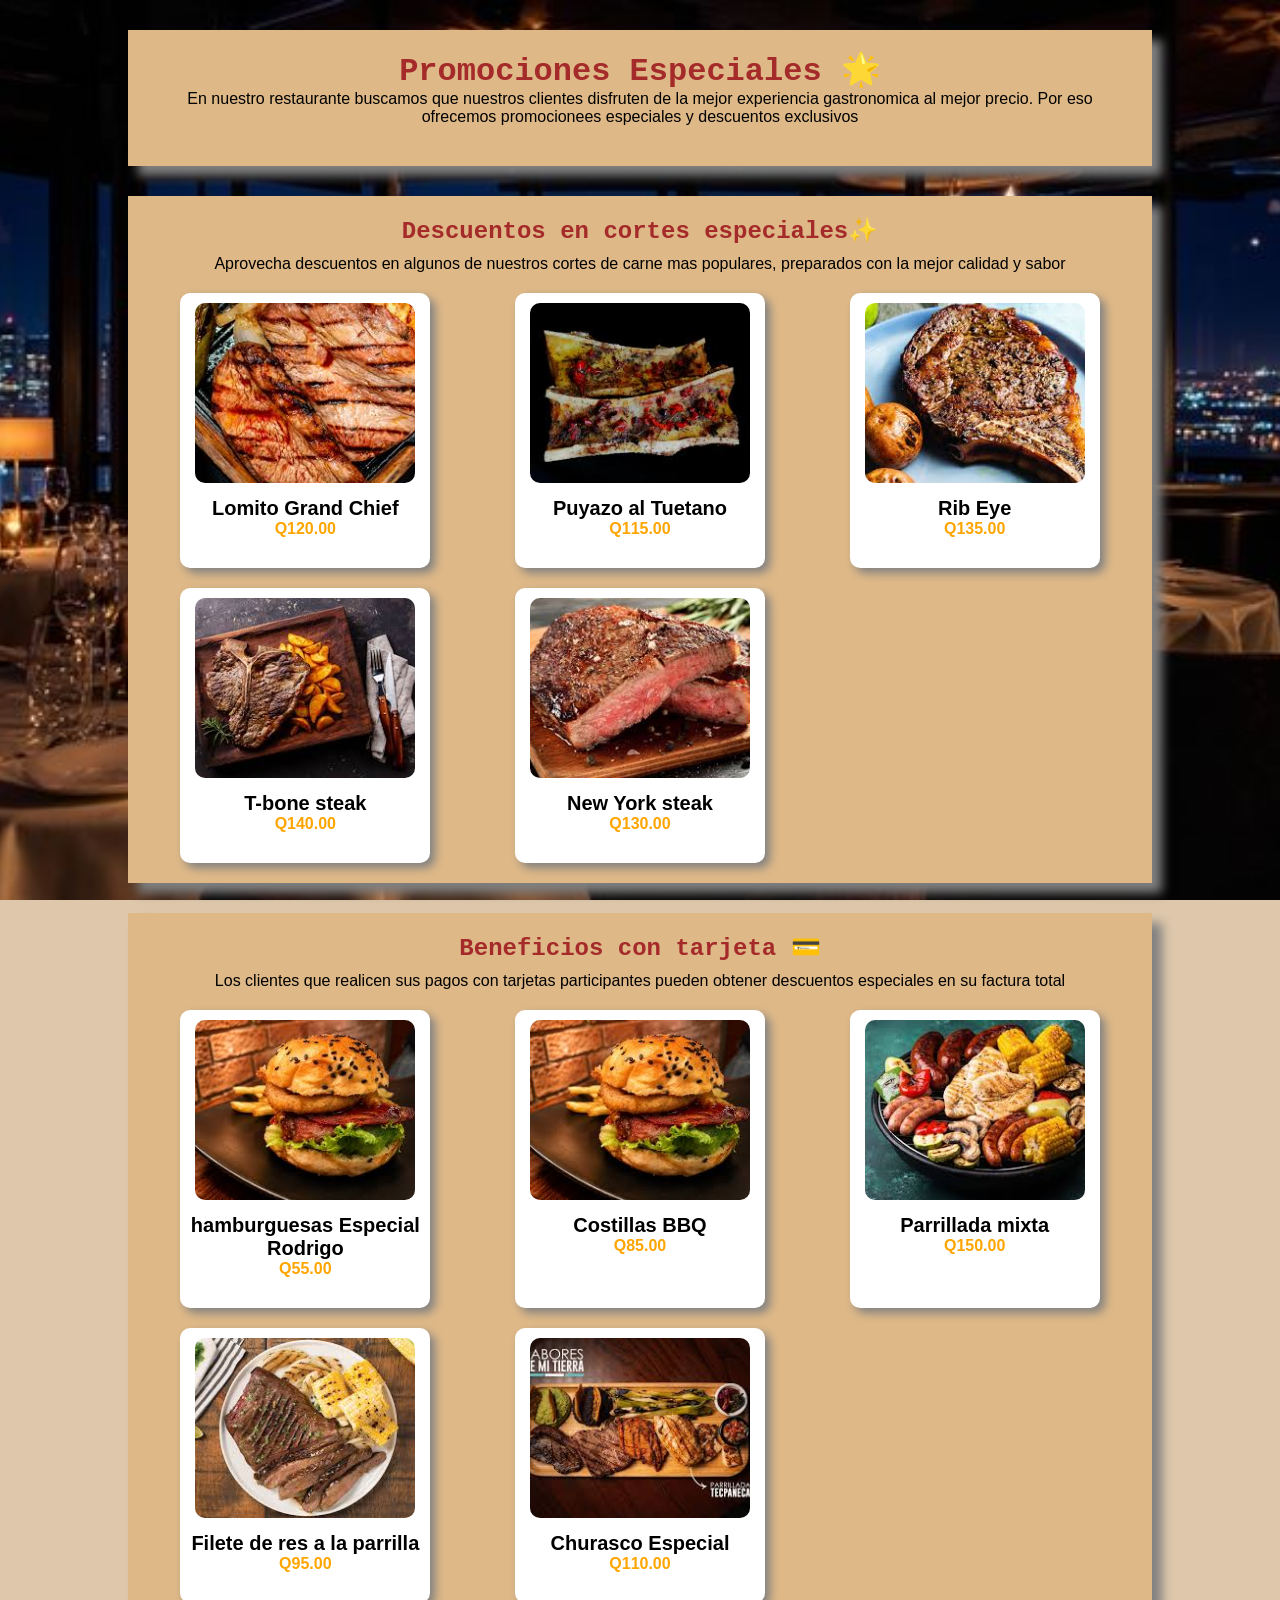
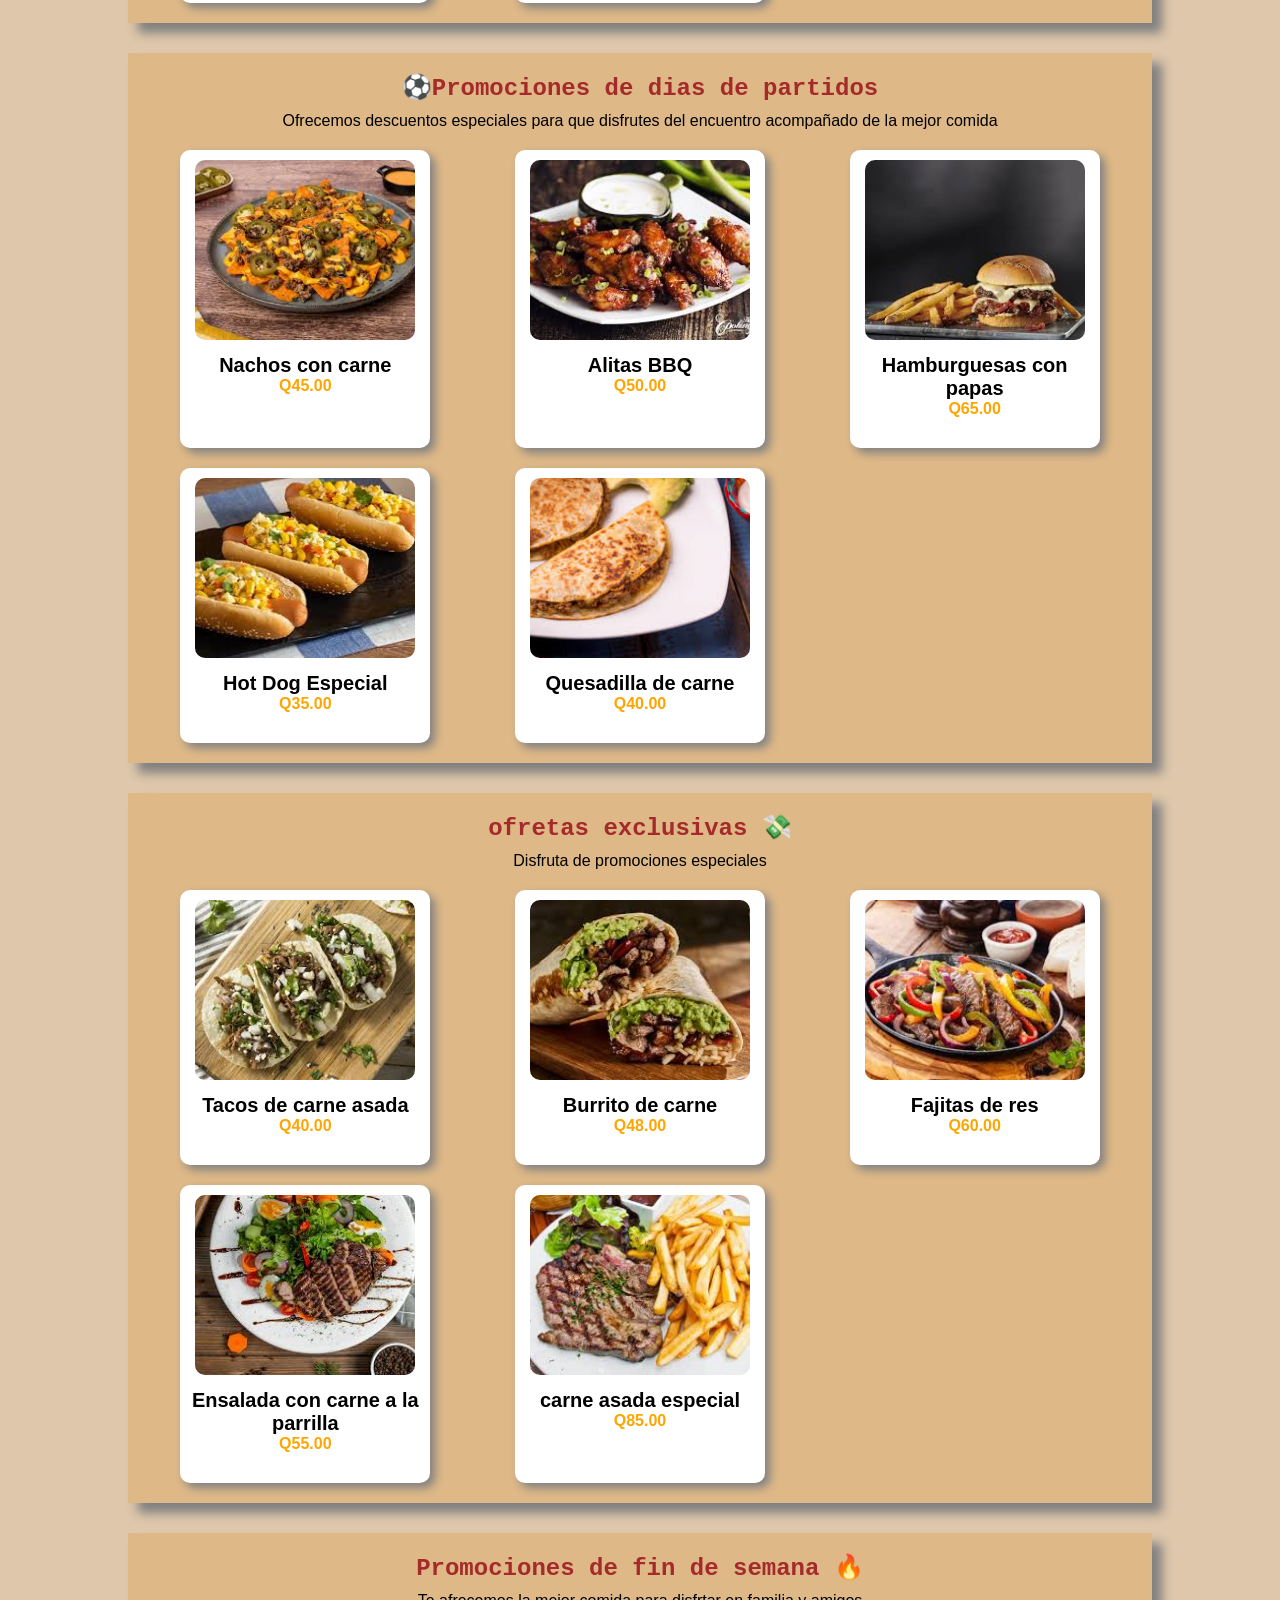
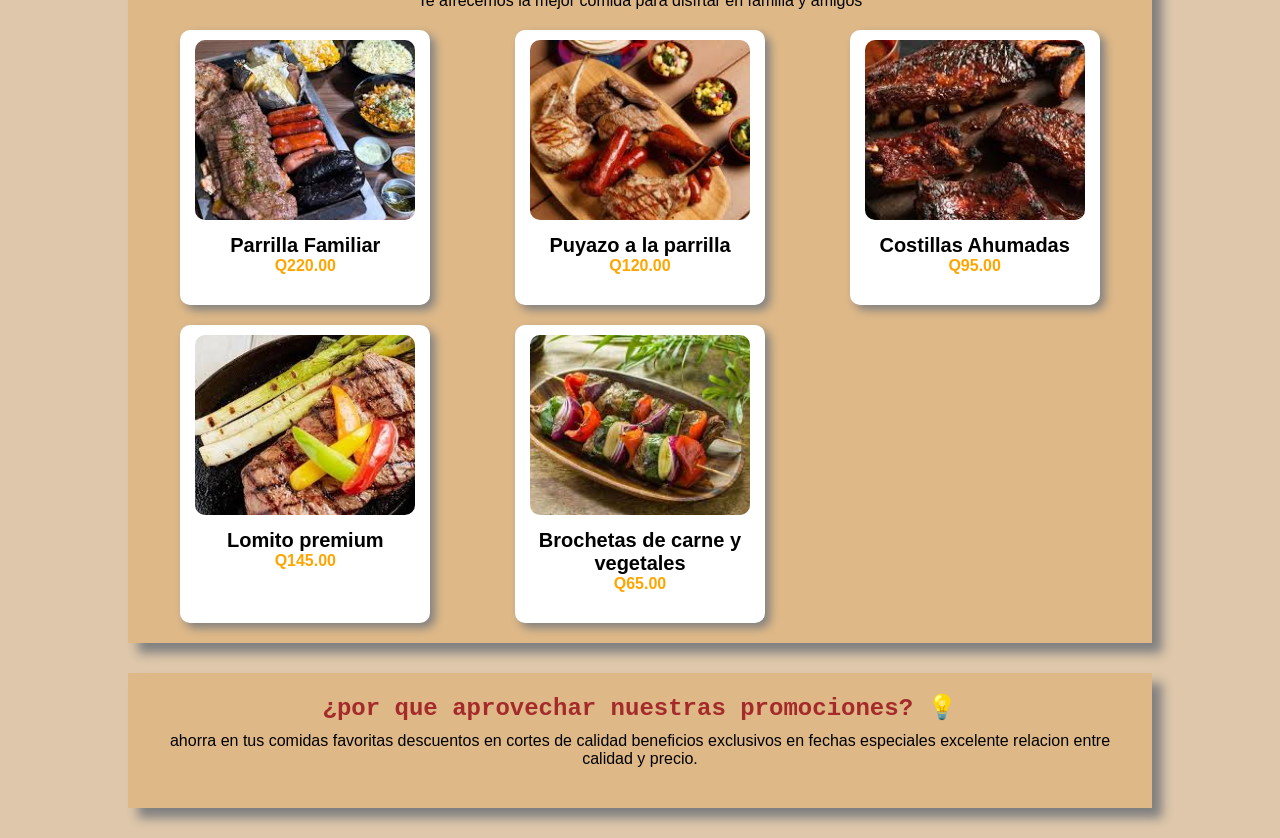
<file: promociones.html>
<!DOCTYPE html>
<html lang="en">
<head>
    <meta charset="UTF-8">
    <meta name="viewport" content="width=device-width, initial-scale=1.0">
    <link rel="stylesheet" href="css/estilos.css">
    <link rel="stylesheet" href="css/promociones.css">
    <title>Document</title>
</head>
<body>

    <div class="contenedores">
     <h1>Promociones Especiales 🌟</h1>
     <p>En nuestro restaurante buscamos que nuestros clientes disfruten de la mejor experiencia gastronomica al mejor precio. Por eso ofrecemos promocionees especiales y descuentos exclusivos
     </p>
    </div>

    <div class="contenedores">
        <h2>Descuentos en cortes especiales✨</h2>
        <p>Aprovecha descuentos en algunos de nuestros cortes de carne mas populares, preparados con la mejor calidad y sabor</p>
        <div class="imagenes">
            <div class="platillos">
        <img src="img/promociones/lomito.jpg" alt="">
        <h3>Lomito Grand Chief</h3>
        <p>Q120.00</p>
            </div>
            <div class="platillos">
        <img src="img/promociones/puyazo.jpg" alt="">
        <h3>Puyazo al Tuetano</h3>
        <p>Q115.00</p>
            </div>
            <div class="platillos">
        <img src="img/promociones/rib 2.jpg" alt="">
        <h3>Rib Eye</h3>
        <p>Q135.00</p>
            </div>
            <div class="platillos">
        <img src="img/promociones/t-bone.jpg" alt="">
        <h3>T-bone steak</h3>
        <p>Q140.00</p>
            </div>
            <div class="platillos">
        <img src="img/promociones/new york.jpg" alt="">
        <h3>New York steak</h3>
        <p>Q130.00</p>
            </div>
        </div>
    </div>

    <div class="contenedores">
        <h2>Beneficios con tarjeta 💳</h2>
        <p>Los clientes que realicen sus pagos con tarjetas participantes pueden obtener descuentos especiales en su factura total</p>
        <div class="imagenes">
            <div class="platillos"><img src="img/promociones/hamburguesas.jpg" alt="">
            <h3>hamburguesas Especial Rodrigo</h3>
            <p>Q55.00</p>
            </div>
            <div class="platillos"><img src="img/promociones/hamburguesas.jpg" alt="">
            <h3>Costillas BBQ</h3>
            <p>Q85.00</p>
            </div>
            <div class="platillos"><img src="img/promociones/parrillada mixta.jpg" alt="">
            <h3>Parrillada mixta</h3>
            <p>Q150.00</p>
            </div>
            <div class="platillos"><img src="img/promociones/filete a la res.jpg" alt="">
            <h3>Filete de res a la parrilla</h3>
            <p>Q95.00</p>
            </div>
            <div class="platillos"><img src="img/promociones/churrasco especial.jpg" alt="">
            <h3>Churasco Especial</h3>
            <p>Q110.00</p>
            </div>
        </div>
    </div>

    <div class="contenedores">
        <h2>⚽Promociones de dias de partidos</h2>
        <p>Ofrecemos descuentos especiales para que disfrutes del encuentro acompañado de la mejor comida</p>
        <div class="imagenes">
            <div class="platillos"><img src="img/promociones/nachos con carne.jpg" alt="">
            <h3>Nachos con carne</h3>
            <p>Q45.00</p>
            </div>
            <div class="platillos"><img src="img/promociones/alitas bbq.jpg" alt="">
            <h3>Alitas BBQ</h3>
            <p>Q50.00</p>
            </div>
            <div class="platillos"><img src="img/promociones/combo de hamburguesas y papas.jpg" alt="">
            <h3>Hamburguesas con papas</h3>
            <p>Q65.00</p>
            </div>
            <div class="platillos"><img src="img/promociones/hot dog.jpg" alt="">
            <h3>Hot Dog Especial</h3>
            <p>Q35.00</p>
            </div>
            <div class="platillos"><img src="img/promociones/quesadilla de carne.jpg" alt="">
            <h3>Quesadilla de carne</h3>
            <p>Q40.00</p>
            </div>
        </div>
    </div>

    <div class="contenedores">
        <h2>ofretas exclusivas 💸</h2>
        <p>Disfruta de promociones especiales </p>
        <div class="imagenes">
            <div class="platillos"><img src="img/promociones/tacos de carne asada.jpg" alt="">
            <h3>Tacos de carne asada</h3>
            <p>Q40.00</p>
            </div>
            <div class="platillos"><img src="img/promociones/burrito de carne.jpg" alt="">
            <h3>Burrito de carne</h3>
            <p>Q48.00</p>
            </div>
            <div class="platillos"><img src="img/promociones/fajitas de res.jpg" alt="">
            <h3>Fajitas de res </h3>
            <p>Q60.00</p>
            </div>
            <div class="platillos"><img src="img/promociones/ensalada con carne.jpg" alt="">
            <h3>Ensalada con carne a la parrilla</h3>
            <p>Q55.00</p>
            </div>
            <div class="platillos"><img src="img/promociones/descarga (3).jpg" alt="">
            <h3>carne asada especial</h3>
            <p>Q85.00</p>
            </div>
        </div>
    </div>

    <div class="contenedores">
        <h2>Promociones de fin de semana 🔥</h2>
        <p>Te afrecemos la mejor comida para disfrtar en familia y amigos  </p>
       <div class="imagenes">
        <div class="platillos"><img src="img/promociones/parrillada familiar.jpg" alt="">
        <h3>Parrilla Familiar</h3>
        <p>Q220.00</p>
        </div>
        <div class="platillos"><img src="img/promociones/puyazo a la parrilla.jpg" alt="">
        <h3>Puyazo a la parrilla</h3>
        <p>Q120.00</p>
        </div>
        <div class="platillos"><img src="img/promociones/costillas ahumadas.jpg" alt="">
        <h3>Costillas Ahumadas</h3>
        <p>Q95.00</p>
        </div>
        <div class="platillos"><img src="img/promociones/lomito premium.jpg" alt="">
        <h3>Lomito premium</h3>
        <p>Q145.00</p>
        </div>
        <div class="platillos"><img src="img/promociones/brochetas de carne y verduras.jpg" alt="">
        <h3>Brochetas de carne y vegetales</h3>
        <p>Q65.00</p>
        </div>
       </div>
    </div>
   
    <div class="contenedores">
        <h2>¿por que aprovechar nuestras promociones? 💡</h2>
        <p>ahorra en tus comidas favoritas
            descuentos en cortes de calidad
            beneficios exclusivos en fechas especiales
            excelente relacion entre calidad y precio.
        </p>
    </div>

</body>
</html>
</file>
<file: css/estilos.css>
* {
    margin: 0;
    padding: 0;
    box-sizing: border-box;
}

body {
    background-image: url(../img/fondo.jpg);
    background-size: cover;
    background-position: center;
    background-attachment: fixed;
    background-repeat: no-repeat;
}

.contenedor2 {
    align-items: center;
}

.contenedor2 a {
    font-size: 1.2rem;
    text-decoration: none;
    color: white;
}

li {
    gap: 10px;
    list-style: none;
    padding: 20px;
    text-align: 55px;
    text-align: center;
}




/* imagen */

.conteedor-img{
    display: flex;
    justify-content: center;
    align-items: center;
    margin-top: 20px;
}

/* Titulo */

.titulo h1{
    text-align: center;
    color: white;
    font-family: Georgia, 'Times New Roman', Times, serif;
    font-size: 50px;
    margin-top: 30px;
}

@media(min-width:768px) {
    .contenedor-postres {
        display: grid;
        gap: 10px;
        grid-template-columns: repeat(2, 1fr);
    }

    .nav1 {
        display: flex;
        padding: 50px;
    }

    .nav2{
        display: flex;
        justify-content: center;
        align-items: center;
        gap: 20px;
    }
}

@media(min-width:1024px) {
    .contenedor-postres {
        display: grid;
        gap: 10px;
        grid-template-columns: repeat(3, 1fr);
    }

        .nav1 {
        display: flex;
        padding: 50px;
    }

    .nav2{
        display: flex;
        justify-content: center;
        align-items: center;
        gap: 100px;
    }
}
</file>
<file: css/contacto.css>
* {
    margin:0 ;
    padding: 0;
    box-sizing:border-box;
}

.contacto {
min-height: 100vh;
display: flex;
justify-content: center;
align-items: center;
padding: 40px;

}
.contenedor {
    width: 100%;
    max-width:1100 px ;
    background:white;
    border-radius: 15 px ;
    overflow: hidden ;
    display: flex;
    box-shadow: 0 5px  20px  rgba(0,0 , 0, 0.1);

}

.info .contacto {

  width: 40%;
  background: #4da6ff;
  color: white;
  padding: 40px ;


}

.info .contacto h4{
    margin-bottom: 15px;
   font-size: 35px;
}

.info.contacto p {
    margin-bottom: 20px;
    line-height: 1.6;
    

}

.datos {

    margin-top: 25px;

}

.formulario{
    width: 60%;
    padding: 40px;

}

form {
display: flex;
flex-direction: column;


}

input.textarea {
    padding:15px ;
    margin-bottom: 15px;
    border:1 px solid ;
    border-radius: 8 px;
    font-size: 16px;
}

input:focus, 
textarea:focus {
    outline: none;
    border-color: blue;
}

button {

    background: #4da6ff;
    color: white;
    border: none;
    padding:15px;
    border-radius: 8px;
    font-size: 16px;
    cursor: pointer;
    transition: 0.3s;

}

button:hover {

    background: #2d89ef;

}




@media(max-width:800px ){

     .contenedor{  
  flex-direction: column;

 }

 
 
 .info-contacto,.formulario {
      width: 50%;
 }
}
</file>
<file: css/platillos.css>
h2{
    background-color: rgb(248, 189, 111);
    width: 100%;
    height: 40px;
    text-align: center;
    color: white;
}
p{
    color: rgb(15, 15, 15);
}
.Contenedor{
    display: grid;
    grid-template-columns: repeat(4,1fr);
    gap: 20px;
    padding: 20px;
}
.Tarjeta{
    box-shadow: 10px;
    background: white;
    border-radius: 10px;
    padding: 10px;


}
.Tarjeta img{
    width: 120px;
    height: 120px;
    object-fit: cover;
    border-radius: 5px;
}
span{
    color: rgb(223, 55, 33);
}
button{
    display: flex;
    margin-top: 10px;
    padding: 8px 15px;
    background: orange;
    color: white;
    text-decoration: none;
    border-radius: 10px;
    cursor: pointer;
    justify-content: center;
    align-items: center; 
}

.button:hover{
    background: red;
}

.Contenedor-sopa{
    display: grid;
    grid-template-columns: repeat(2,1fr);
    gap: 20px;
    padding: 20px;
}
.Tarjeta{
    box-shadow: 10px;
    background: white;
    border-radius: 10px;
    padding: 10px;


}
.Tarjeta img{
    width: 120px;
    height: 120px;
    object-fit: cover;
    border-radius: 5px;
}
.Contenedor-Ensalada{
    display: grid;
    grid-template-columns: repeat(3,1fr);
    gap: 20px;
    padding: 20px;
}
.Tarjeta{
    box-shadow: 10px;
    background: white;
    border-radius: 10px;
    padding: 10px;


}
.Tarjeta img{
    width: 120px;
    height: 120px;
    object-fit: cover;
    border-radius: 5px;
}
.Contenedor-Pastas{
    display: grid;
    grid-template-columns: repeat(4,1fr);
    gap: 20px;
    padding: 20px;
}
.Tarjeta{
    box-shadow: 10px;
    background: white;
    border-radius: 10px;
    padding: 10px;


}
.Tarjeta img{
    width: 120px;
    height: 120px;
    object-fit: cover;
    border-radius: 5px;
}
.Contenedor-Ceviche{
    display: grid;
    grid-template-columns: repeat(3,1fr);
    gap: 20px;
    padding: 20px;
}
.Tarjeta{
    box-shadow: 10px;
    background: white;
    border-radius: 10px;
    padding: 10px;


}
.Tarjeta img{
    width: 210px;
    height: 190px;
    object-fit: cover;
    border-radius: 5px;
}
.Contenedor-Carne{
    display: grid;
    grid-template-columns: repeat(3,1fr);
    gap: 20px;
    padding: 20px;
}
.Tarjeta{
    box-shadow: 10px;
    background: white;
    border-radius: 10px;
    padding: 10px;


}
.Tarjeta img{
    width: 210px;
    height: 190px;
    object-fit: cover;
    border-radius: 5px;
}
.Contenedor-Altuetamo{
    display: grid;
    grid-template-columns: repeat(2,1fr);
    gap: 20px;
    padding: 20px;
}
.Tarjeta{
    box-shadow: 10px;
    background: white;
    border-radius: 10px;
    padding: 10px;


}
.Tarjeta img{
    width: 210px;
    height: 190px;
    object-fit: cover;
    border-radius: 5px;
}
.Contenedor-show{
    display: grid;
    grid-template-columns: repeat(4,1fr);
    gap: 20px;
    padding: 20px;
}
.Tarjeta{
    box-shadow: 10px;
    background: white;
    border-radius: 10px;
    padding: 10px;


}
.Tarjeta img{
    width: 210px;
    height: 190px;
    object-fit: cover;
    border-radius: 5px;
}
.Contenedor-ESPECIALIDADES{
    display: grid;
    grid-template-columns: repeat(4,1fr);
    gap: 20px;
    padding: 20px;
}
.Tarjeta{
    box-shadow: 10px;
    background: white;
    border-radius: 10px;
    padding: 10px;


}
.Tarjeta img{
    width: 210px;
    height: 190px;
    object-fit: cover;
    border-radius: 5px;
}
.Contenedor-MARISCO{
    display: grid;
    grid-template-columns: repeat(4,1fr);
    gap: 20px;
    padding: 20px;
}
.Tarjeta{
    box-shadow: 10px;
    background: white;
    border-radius: 10px;
    padding: 10px;


}
.Tarjeta img{
    width: 210px;
    height: 190px;
    object-fit: cover;
    border-radius: 5px;
}
@media (min-width:778px) {
    .Tarjeta {
        grid-template-columns: repeat(1, 1fr);
    }

@media(min-width:1024px) {
    .Tarjeta {
        display: grid;
        gap: 10px;
        grid-template-columns: repeat(3, 1fr);
    }
}
@media (min-width:768px) {
    .Tarjeta{
        grid-template-columns: repeat(5, 1fr);
    }
}
</file>
<file: css/postres.css>
* {
    margin: 0;
    padding: 0;
    box-sizing: border-box;
}

body {
    background-image: url(../img/fondo.jpg);
    background-size: cover;
    background-position: center;
    background-attachment: fixed;
    background-repeat: no-repeat;
}

.contenedor2 {
    align-items: center;
}

.contenedor2 a {
    font-size: 1.2rem;
    text-decoration: none;
    color: white;
}

li {
    gap: 10px;
    list-style: none;
    padding: 20px;
    text-align: 55px;
    text-align: center;
}

/* imagenes de postres */

.contenedor-postres {
    display: grid;
    grid-template-columns: repeat(1, 1fr);
    gap: 10px;
    margin: 50px 50px 50px 50px;
}

.contenedor-postres .postres {
    width: 325px;
    height: 525px;
    margin-top: 60px;
    border-radius: 15px;
}

.imagen {
    overflow: hidden;
}

.imagen img {
    width: 200px;
    height: 190px;
    border-radius: 20px;
    padding: 15px;
    margin: 50px 50px 50px 50px;
    object-fit: cover;
    transition: transform 1s ease;
}

.imagen:hover img {
    transform: scale(1.5);
    transition: transform 1s ease;
    overflow: hidden;
}

.informacion {
    text-align: left;
}

.informacion h7 {
    font-size: 40px;
    margin-bottom: 10px;
    text-align: center;
    color: white;
}

.informacion p {
    font-size: 20px;
    text-align: justify;
    margin-bottom: 15px;
    color: white;
}

.informacion ul {
    list-style: none;
    padding: 0;
}

.informacion li {
    font-size: 25px;
    color: white;
}

.boton a {
    width: 100%;
    padding: 10px;
    border: none;
    border-radius: 10px;
    background: #37303e;
    color: white;
    font-size: 30px;
    text-decoration: none;
    margin: 5opx 50px 50px 50px;
}

.boton:hover {
    transform: scale(1.05);
}

@media(min-width:768px) {
    .contenedor-postres {
        display: grid;
        gap: 10px;
        grid-template-columns: repeat(2, 1fr);
    }

    .nav1 {
        display: flex;
        padding: 50px;
    }

    .nav2{
        display: flex;
        justify-content: center;
        align-items: center;
        gap: 20px;
    }
}

@media(min-width:1024px) {
    .contenedor-postres {
        display: grid;
        gap: 10px;
        grid-template-columns: repeat(3, 1fr);
    }

        .nav1 {
        display: flex;
        padding: 50px;
    }

    .nav2{
        display: flex;
        justify-content: center;
        align-items: center;
        gap: 100px;
    }
}
</file>
<file: css/promociones.css>
*{
    margin: 0;
    padding: 0;
    box-sizing: border-box;
}

body{
    background-color: rgb(222, 199, 170);
}

h1{
    text-align: center;
    font-family: 'Courier New', Courier, monospace;
    color: brown;
}

p{
    text-align: center;
    font-family: Arial, Helvetica, sans-serif;
    margin-bottom: 20px;
}

h2{
    font-family: 'Courier New', Courier, monospace;
    text-align: center;
    margin-bottom: 10px;
    color: brown;
}

.contenedores{
    width: 70%;
    margin: 30px auto;
    padding: 20px;
    background-color:burlywood;
    box-shadow: 10px 10px 10px grey;
}

.imagenes{
    display: grid;
    grid-template-columns: repeat(3,1fr);
    gap: 15px;
}

 .imagenes img{
   width: 220px;
   height: 180px;
   object-fit: cover;
   border-radius: 10px;
   transition: transform 2s ease;
 }

 .imagenes img:hover{
    transform: scale(1.05);
 }

 .platillos{
    width: 250px;
    text-align: center;
    background-color: white;
    padding: 10px;
    border-radius: 10px;
    box-shadow: 5px 5px 10px grey;
 }

 .platillos h3{
    margin-top: 10px;
    font-size: 20px;
    font-family: Arial, Helvetica, sans-serif;
 }

 .platillos p{
    font-weight: bold;
    color: orange;
 }

 @media(min-width:390px){
    .contenedores{
        width: 95%;
    }

    .imagenes{
        display: grid;
        grid-template-columns:1fr;
        justify-items: center;
    }
 }

 @media(min-width:768px){
    .contenedores{
        width: 90%;
    }

    .imagenes{
        display: grid;
        grid-template-columns:repeat(2,1fr);
        gap: 20px;
    }
 }

 @media(min-width:1025px){
    .contenedores{
        width: 80%;
    }

    .imagenes{
        display: grid;
        grid-template-columns: repeat(3,1fr);
        gap: 20px;
    }
 }
</file>
